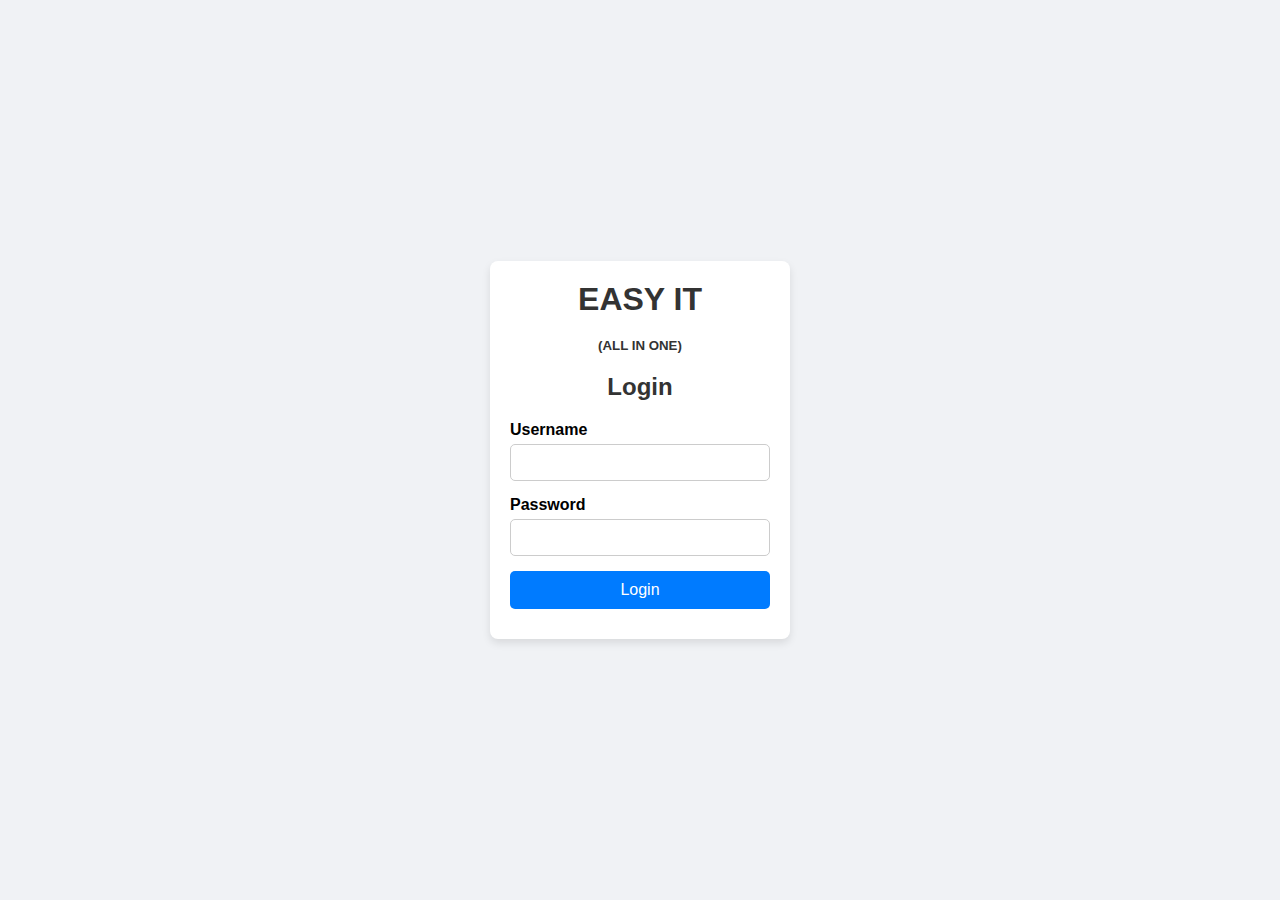
<file: index.html>
<!DOCTYPE html>
<html lang="en">
<head>
    <meta charset="UTF-8">
    <meta name="viewport" content="width=device-width, initial-scale=1.0">
    <title>Login Page</title>
    <link rel="stylesheet" href="login.css">
</head>
<body>
    <div class="container">
        <h1>EASY IT</h1>
        <h5>(ALL IN ONE)</h5>
        <h2>Login</h2>
        <form id="loginForm">
            <div class="input-group">
                <label for="username">Username</label>
                <input type="text" id="username" name="username" required>
            </div>
            <div class="input-group">
                <label for="password">Password</label>
                <input type="password" id="password" name="password" required>
            </div>
            <button type="button" onclick="validateForm()">Login</button>
            <p id="error-message"></p>
        </form>
    </div>
    <script src="login.js"></script>
</body>
</html>
</file>
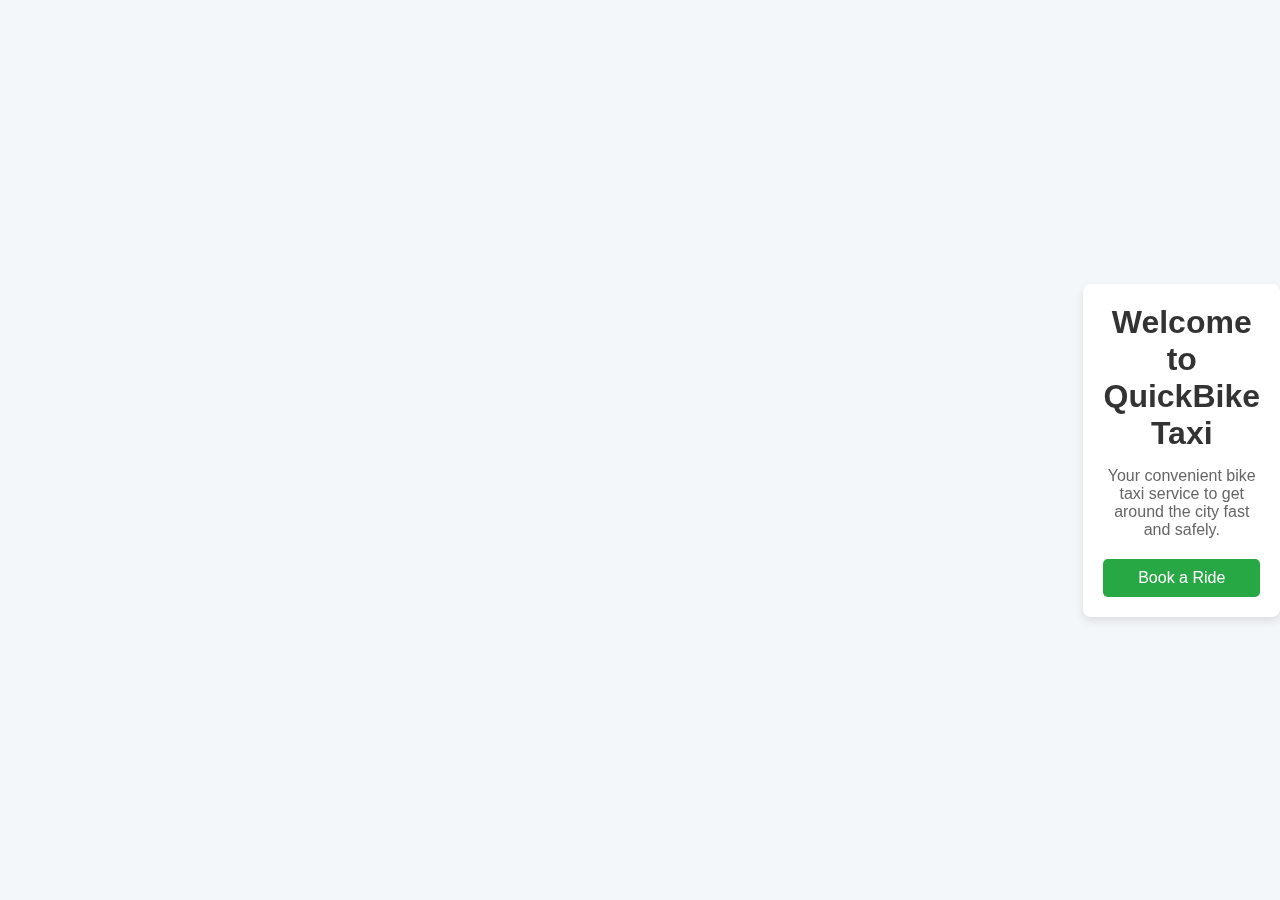
<file: bike/index.html>
<!DOCTYPE html>
<html lang="en">
<head>
    <meta charset="UTF-8">
    <meta name="viewport" content="width=device-width, initial-scale=1.0">
    <title>Bike Taxi Booking</title>
    <link rel="stylesheet" href="bike.css">
</head>
<body>
     <iframe src="https://www.google.com/maps/embed?pb=!1m18!1m12!1m3!1d3890.648711405249!2d80.22115217511994!3d12.801299387498657!2m3!1f0!2f0!3f0!3m2!1i1024!2i768!4f13.1!3m3!1m2!1s0x3a5250847d3353d7%3A0x6a585af1f362dadb!2sHindustan%20Institute%20of%20Technology%20%26%20Science!5e0!3m2!1sen!2sin!4v1730190256645!5m2!1sen!2sin" width="2000" height="750" style="border:0;" allowfullscreen="" loading="lazy" referrerpolicy="no-referrer-when-downgrade"></iframe>


    <div class="container">

        <h1>Welcome to QuickBike Taxi</h1>
        <p>Your convenient bike taxi service to get around the city fast and safely.</p>
        <button onclick="window.location.href='booking.html'">Book a Ride</button>
    </div>
</body>
</html>
</file>
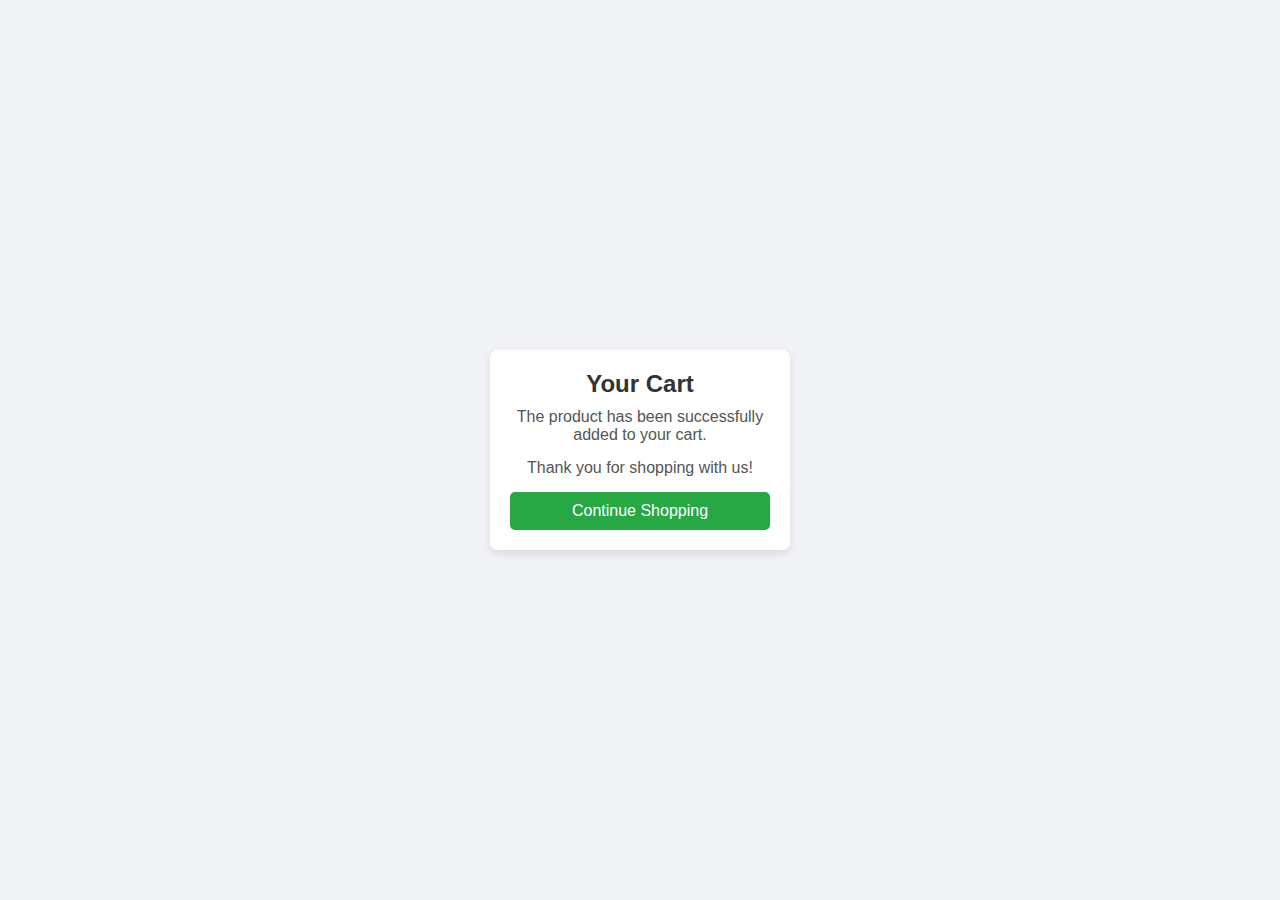
<file: addtocart.html>
<!DOCTYPE html>
<html lang="en">
<head>
    <meta charset="UTF-8">
    <meta name="viewport" content="width=device-width, initial-scale=1.0">
    <title>Cart</title>
    <link rel="stylesheet" href="cart.css">
</head>
<body>
    <div class="container">
        <h2>Your Cart</h2>
        <p>The product has been successfully added to your cart.</p>
        <p>Thank you for shopping with us!</p>
        <button onclick="window.location.href='ecommerce.html'">Continue Shopping</button>
    </div>
</body>
</html>
</file>
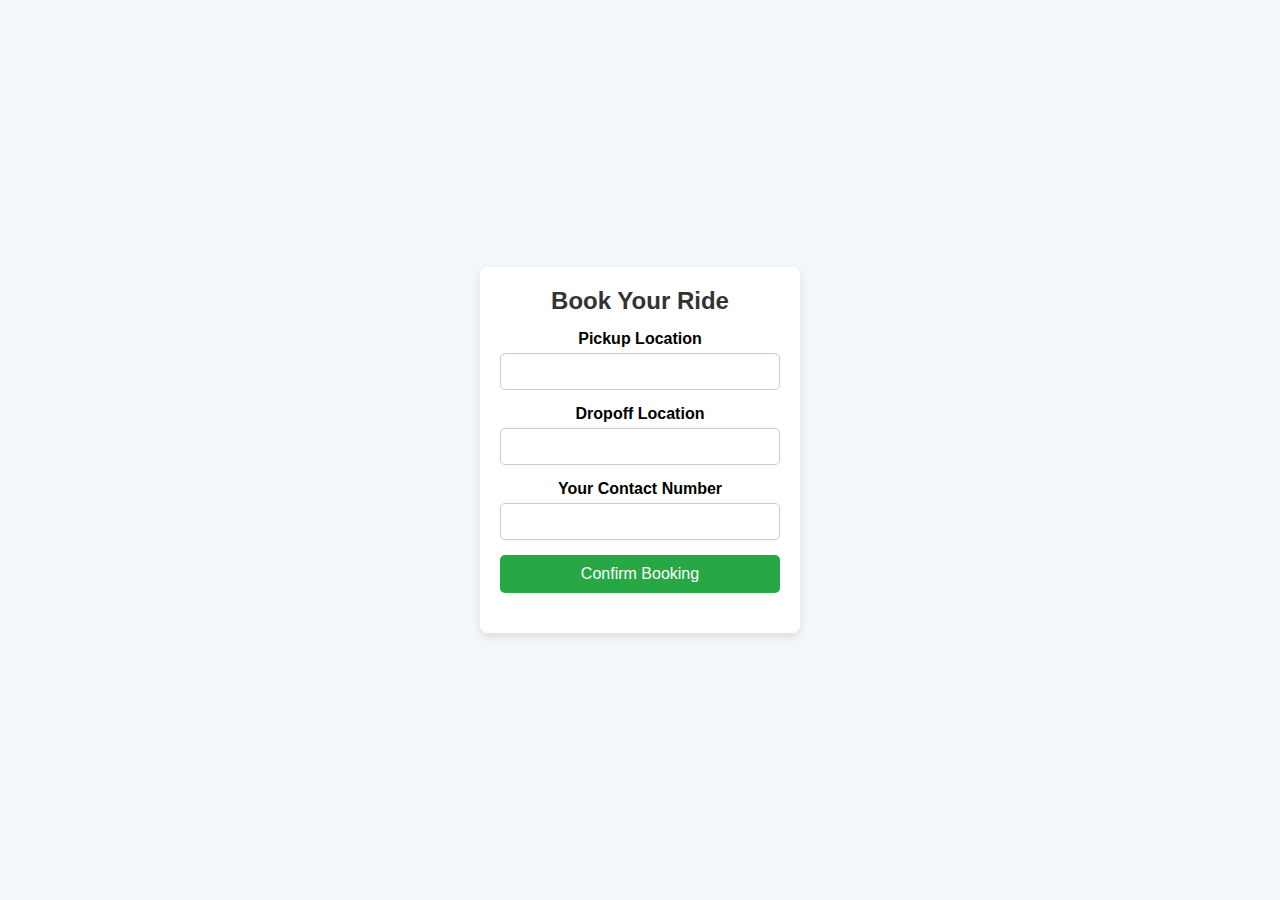
<file: bike/booking.html>
<!DOCTYPE html>
<html lang="en">
<head>
    <meta charset="UTF-8">
    <meta name="viewport" content="width=device-width, initial-scale=1.0">
    <title>Book a Ride</title>
    <link rel="stylesheet" href="bike.css">
</head>
<body>
    <div class="container">
        <h2>Book Your Ride</h2>
        <form id="bookingForm">
            <label for="pickup">Pickup Location</label>
            <input type="text" id="pickup" name="pickup" required>

            <label for="dropoff">Dropoff Location</label>
            <input type="text" id="dropoff" name="dropoff" required>

            <label for="phone">Your Contact Number</label>
            <input type="tel" id="phone" name="phone" required>

            <button type="button" onclick="bookRide()">Confirm Booking</button>
            <p id="error-message"></p>
        </form>
    </div>
    <script src="bike.js"></script>
</body>
</html>
</file>
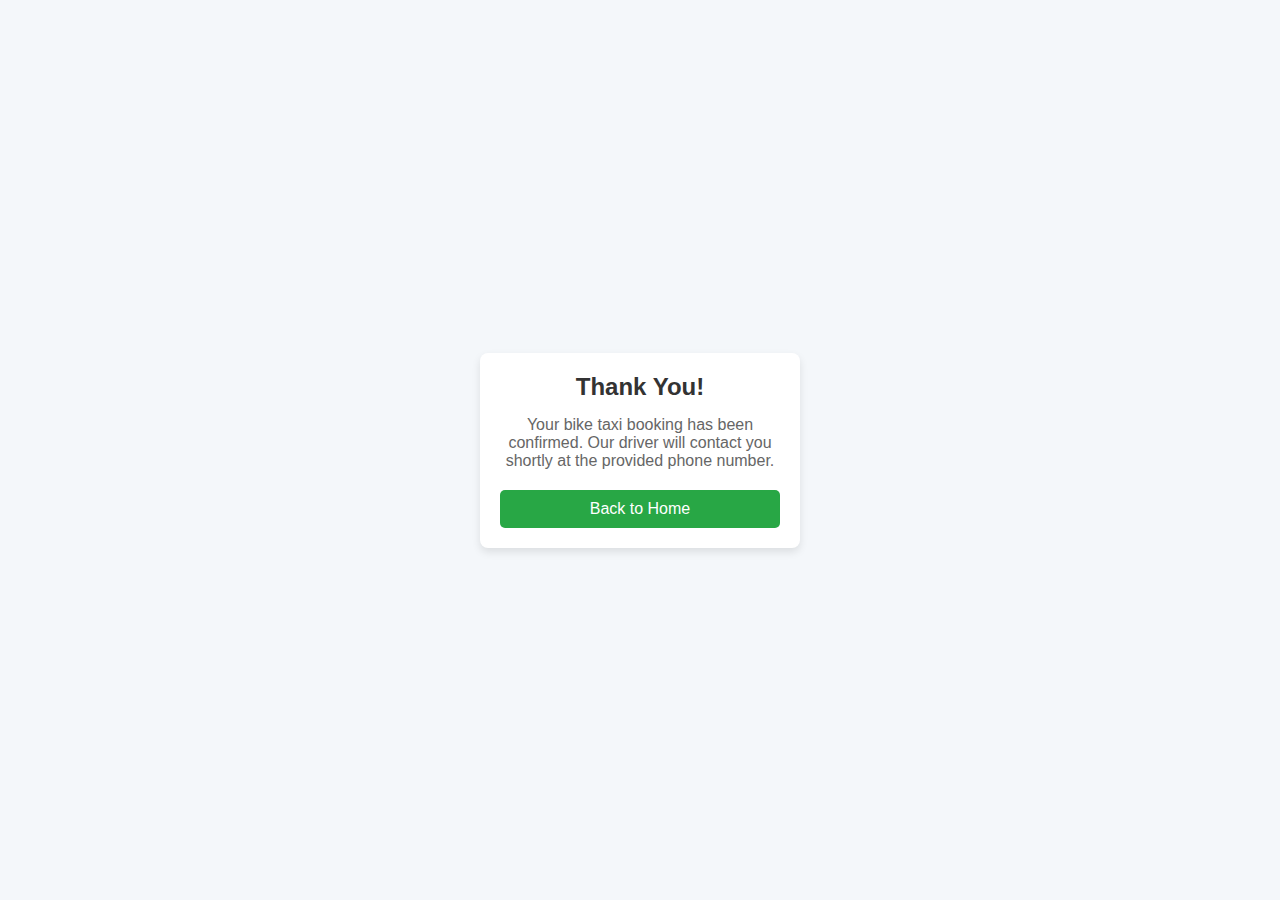
<file: bike/confiramtion.html>
<!DOCTYPE html>
<html lang="en">
<head>
    <meta charset="UTF-8">
    <meta name="viewport" content="width=device-width, initial-scale=1.0">
    <title>Booking Confirmation</title>
    <link rel="stylesheet" href="bike.css">
</head>
<body>
    <div class="container">
        <h2>Thank You!</h2>
        <p>Your bike taxi booking has been confirmed. Our driver will contact you shortly at the provided phone number.</p>
        <button onclick="window.location.href='index.html'">Back to Home</button>
    </div>
</body>
</html>
</file>
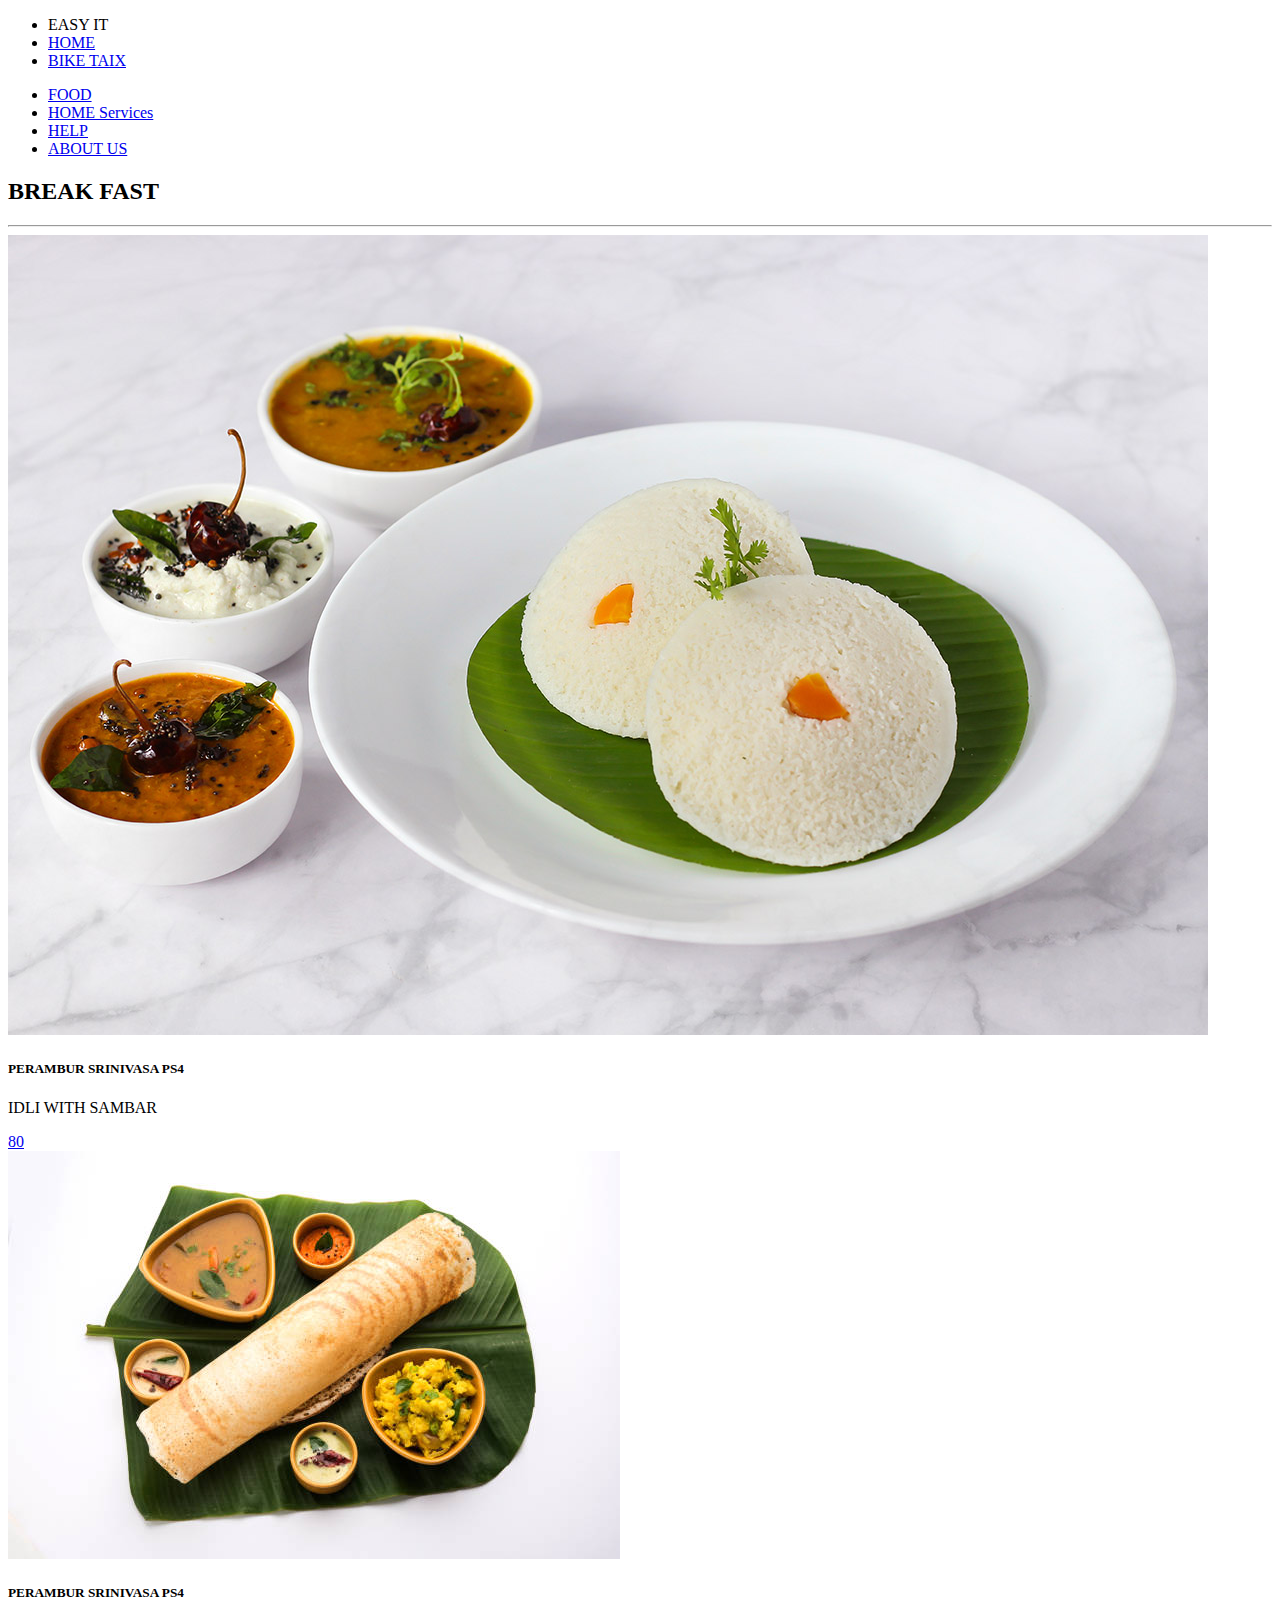
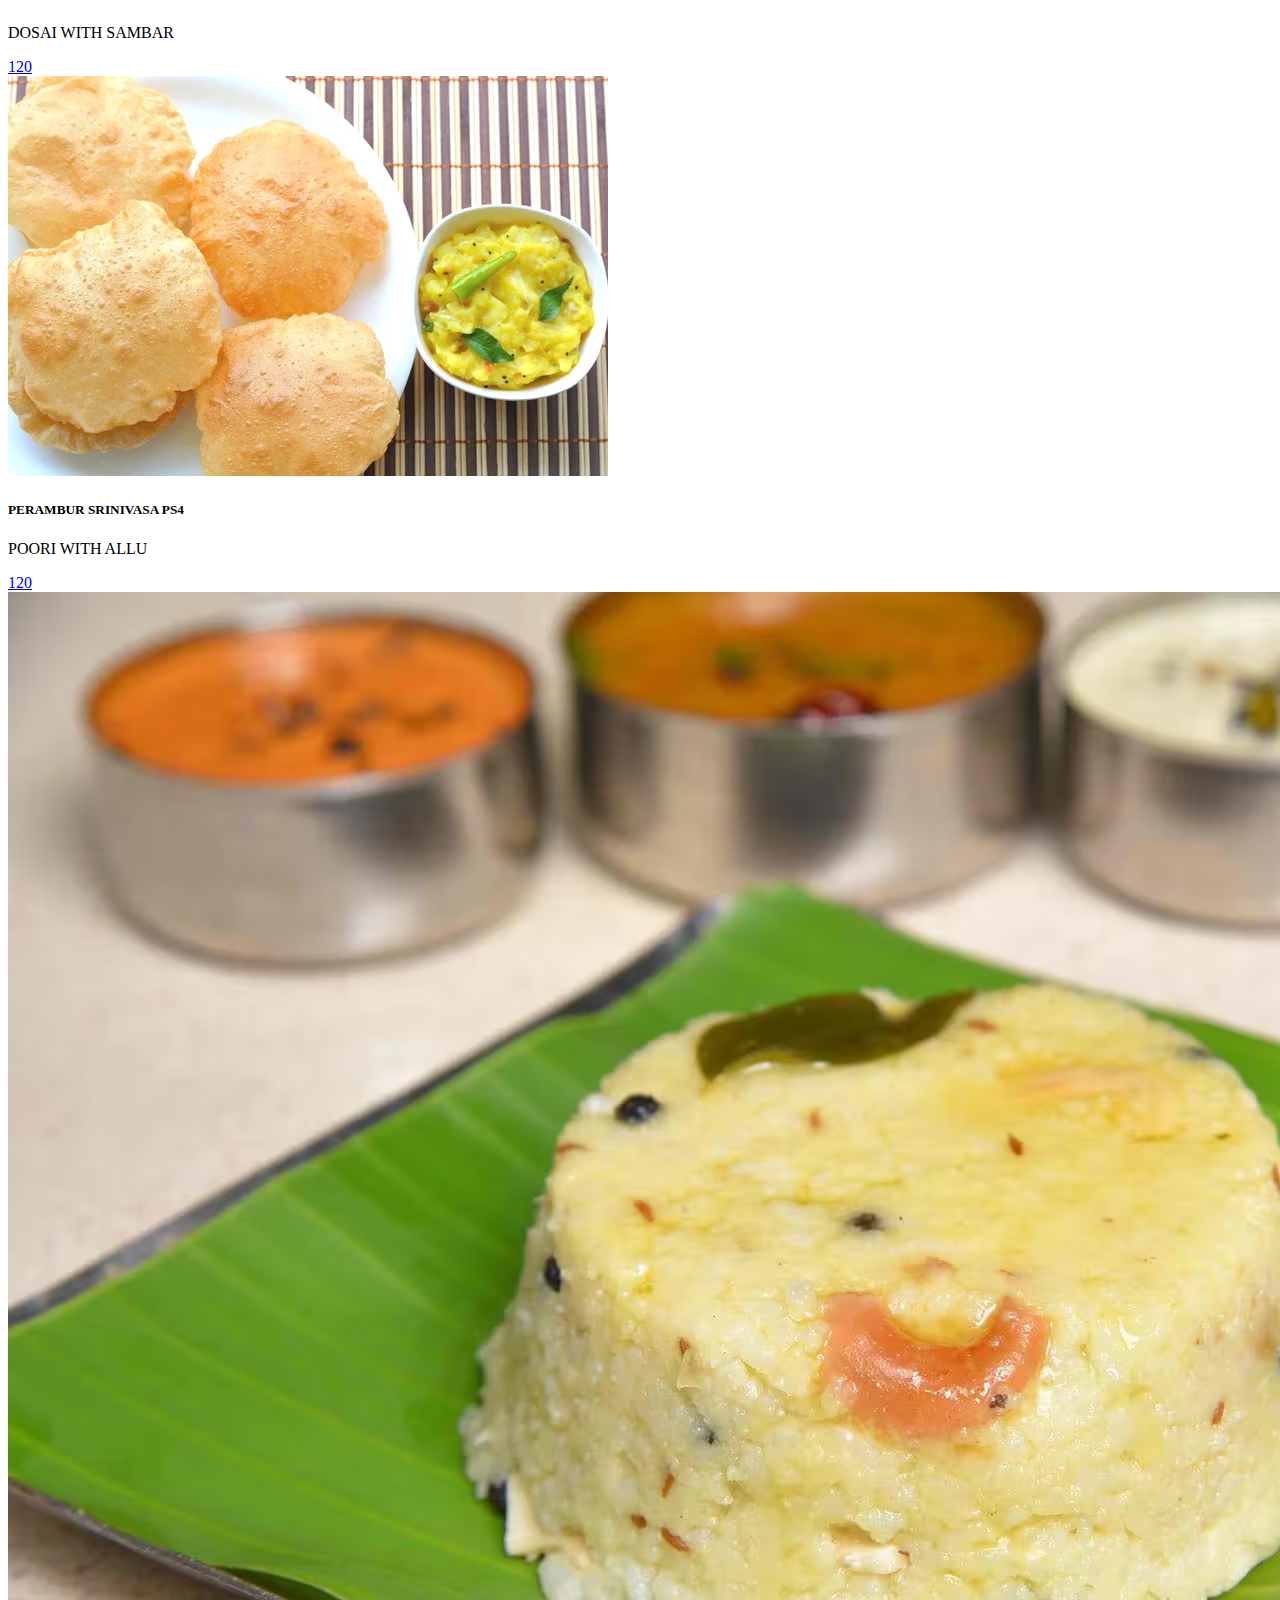
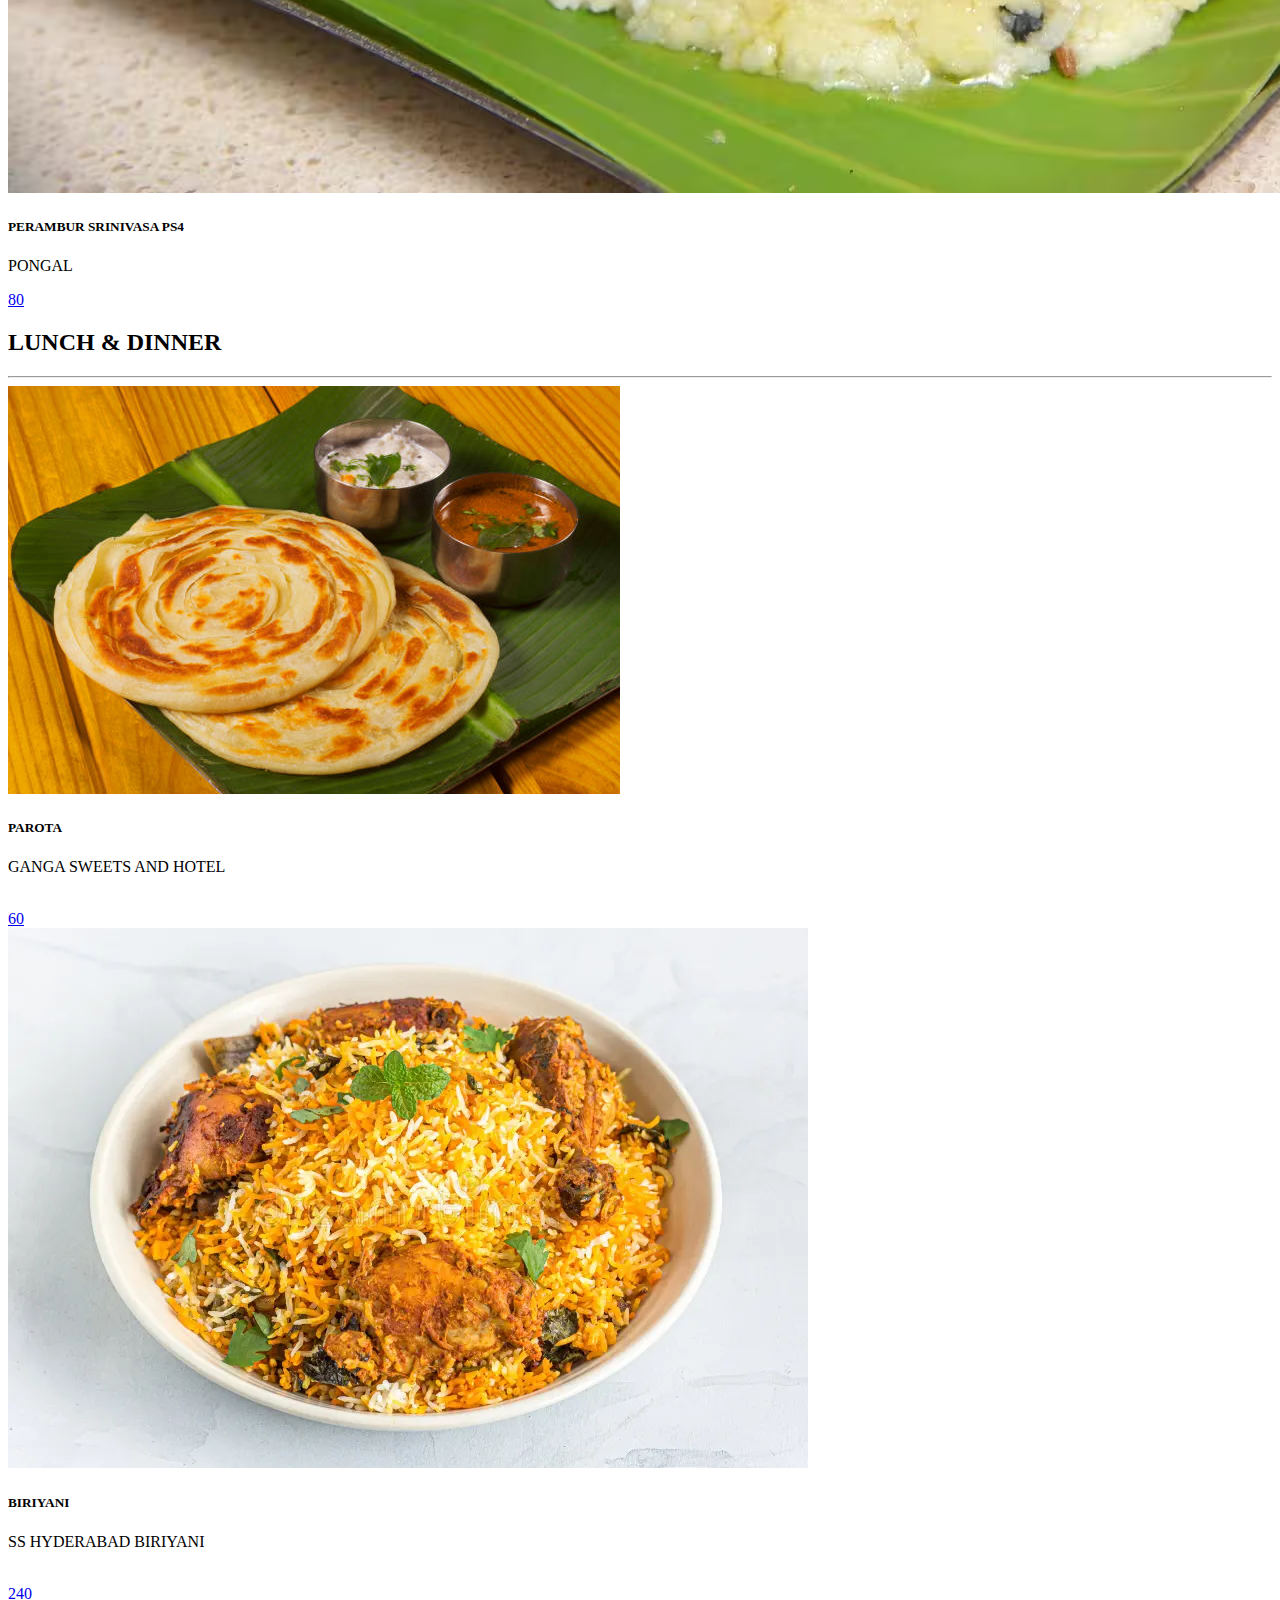
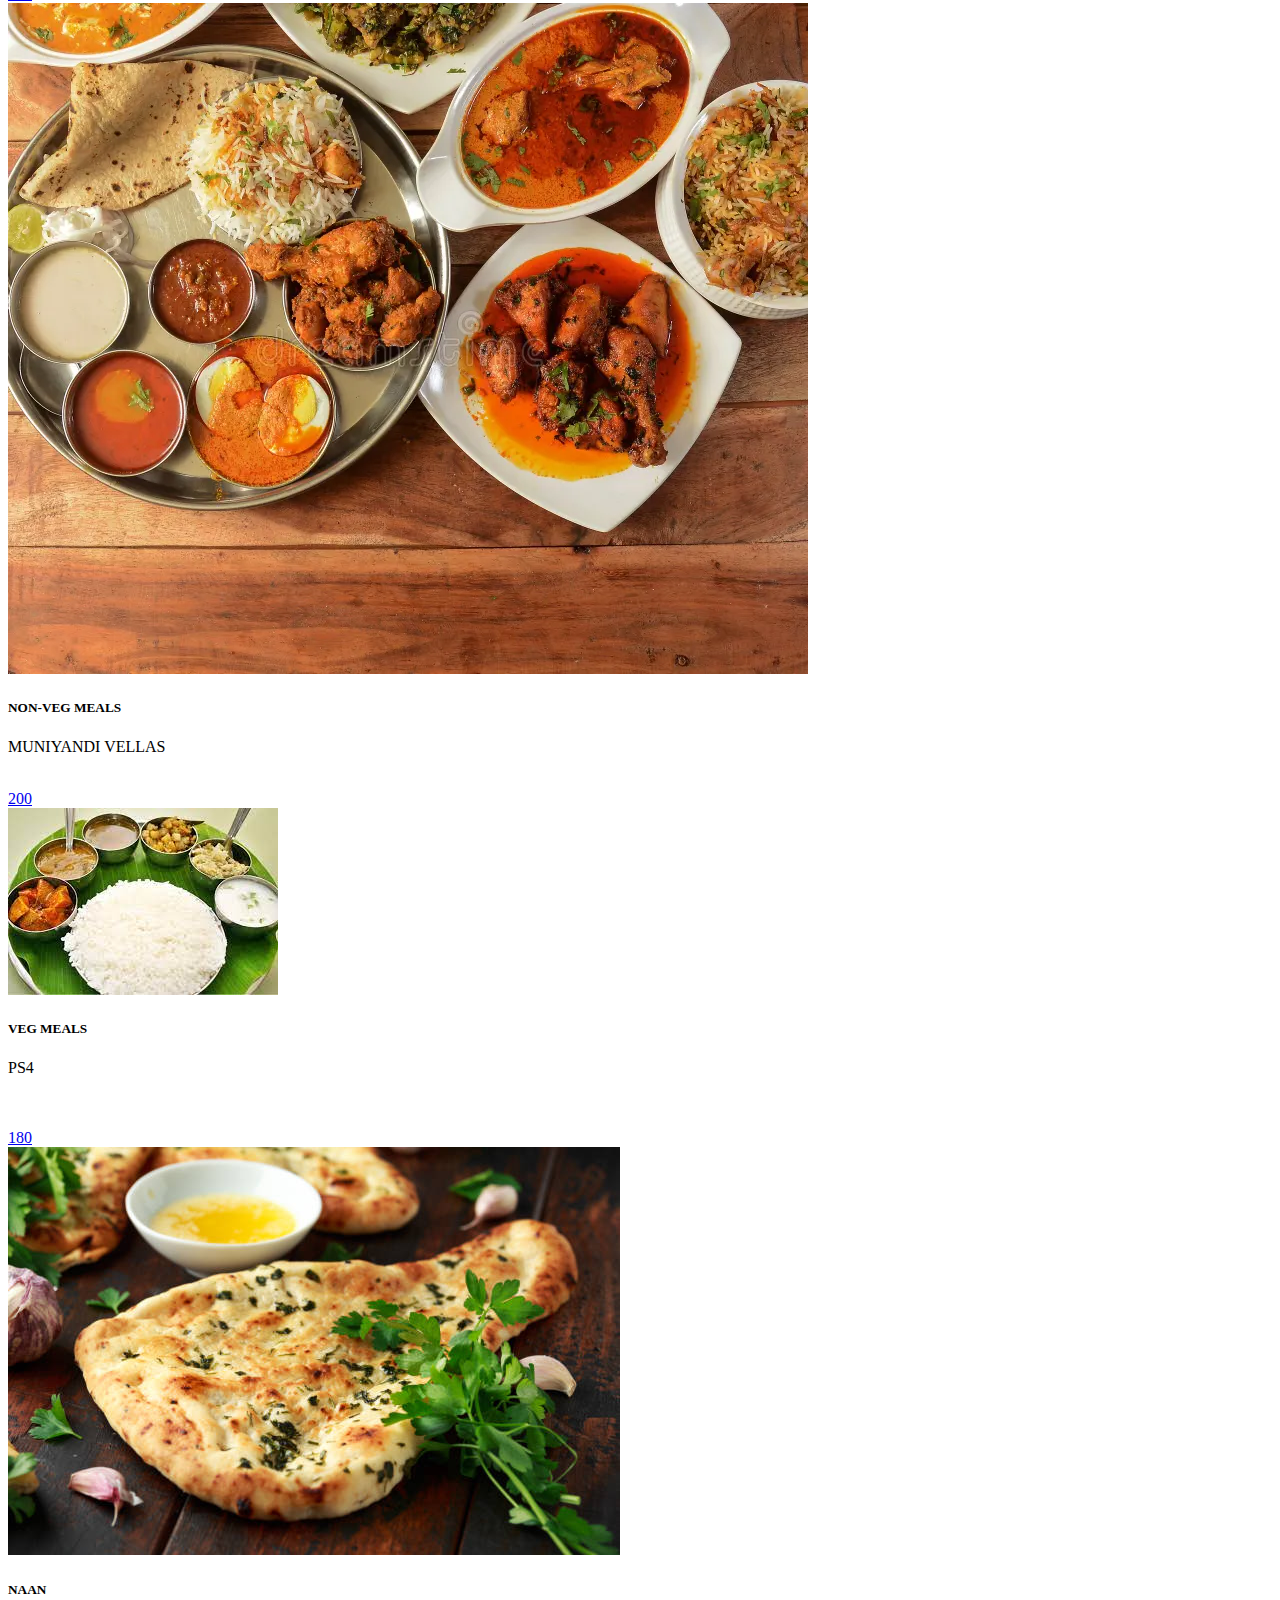
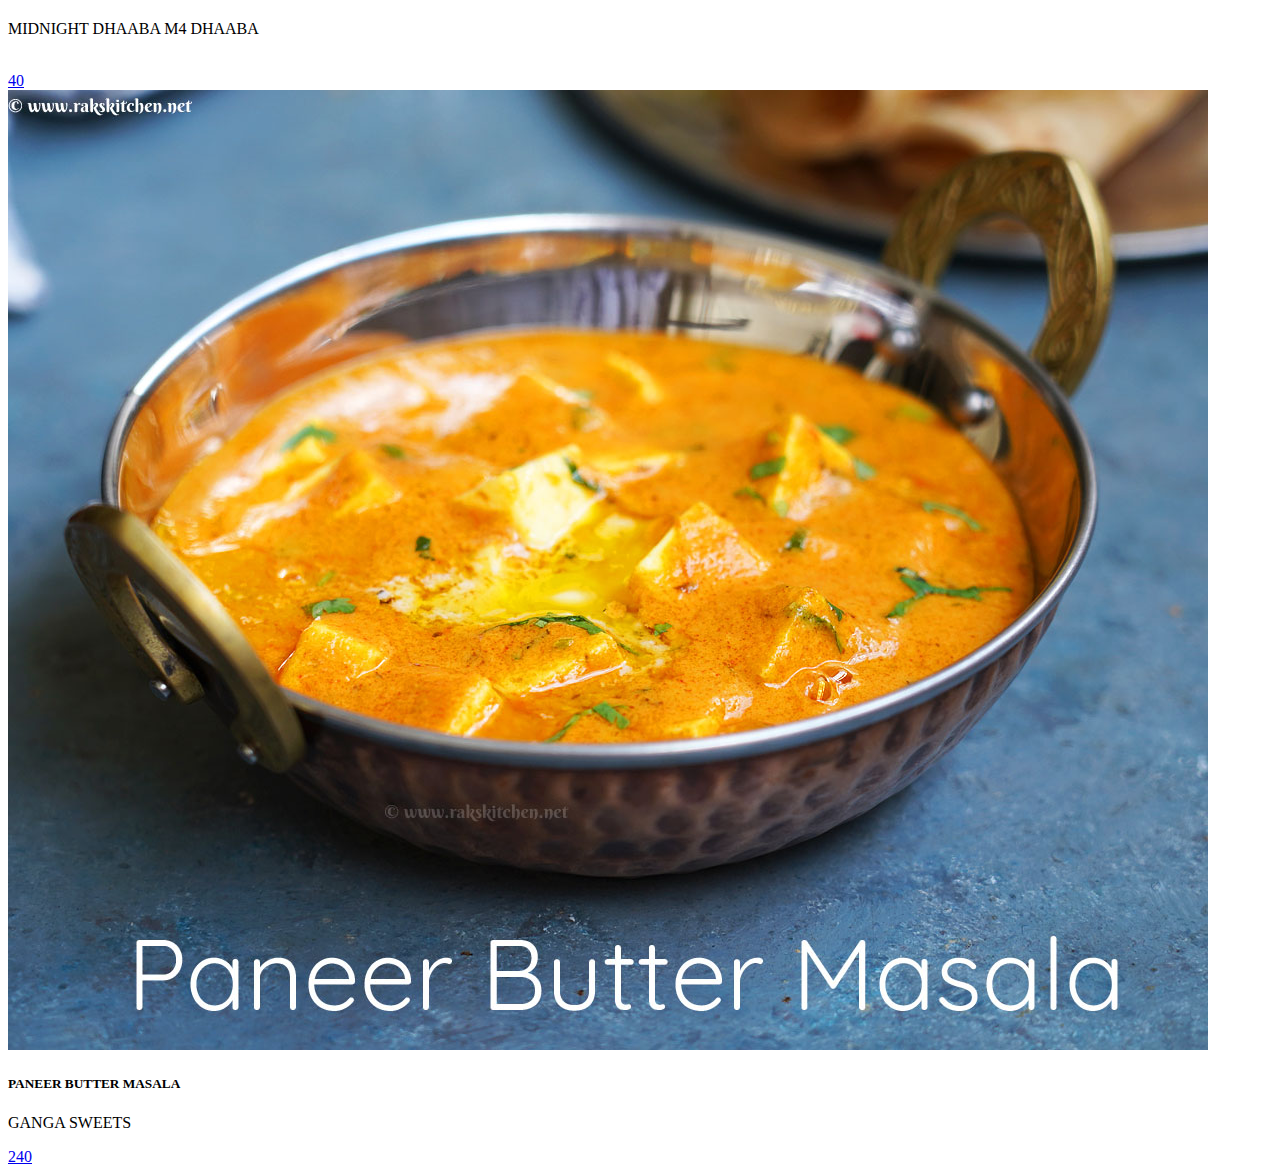
<file: food/food.html>
<!doctype html>
<html class="no-js" lang="en">
  <head>
    <meta charset="utf-8" />
    <meta name="viewport" content="width=device-width, initial-scale=1.0" />
    <title>EASY IT </title>
    <link rel="stylesheet" href="https://dhbhdrzi4tiry.cloudfront.net/cdn/sites/foundation.min.css">
  </head>
  <body>

    <!-- Start Top Bar -->
    <div class="top-bar">
      <div class="top-bar-left">
        <ul class="menu">
          <li class="menu-text">EASY IT </li>
          <li><a href="../ecommerce.html">HOME</a></li>
          <li><a href="../bike/index.html">BIKE TAIX</a></li>
        </ul>
      </div>
      <div class="top-bar-right">
        <ul class="menu">
          <li><a href="#">FOOD</a></li>
          <li><a href="#">HOME Services</a></li>
          <li><a href="#">HELP</a></li>
          <li><a href="#">ABOUT US</a></li>
        </ul>
      </div>
    </div>
    <!-- End Top Bar -->



    <div class="row column text-center">
      <h2>BREAK FAST</h2>
      <hr>
    </div>

    <div class="row small-up-2 large-up-4">
      <div class="column">
        <img class="thumbnail" src="images/gallery-5.jpg">
        <h5>PERAMBUR SRINIVASA PS4</h5>
        <p>IDLI WITH SAMBAR</p>
        <a href="#"onclick="addToCart()" class="button expanded">80</a>
      </div>
      <div class="column">
        <img class="thumbnail" src="images/istockphoto-909906350-612x612.jpg">
        <h5>PERAMBUR SRINIVASA PS4</h5>
        <p>DOSAI WITH SAMBAR</p>
        <a href="#"onclick="addToCart()" class="button expanded">120</a>
      </div>
      <div class="column">
        <img class="thumbnail" src="images/depositphotos_122418942-stock-photo-indian-food-puri-bhaji.jpg">
        <h5>PERAMBUR SRINIVASA PS4</h5>
        <p>POORI WITH ALLU</p>
        <a href="#"onclick="addToCart()" class="button expanded">120</a>
      </div>
      <div class="column">
        <img class="thumbnail" src="images/f7e13a2953a6f874b2001312198dddeb.avif">
        <h5>PERAMBUR SRINIVASA PS4</h5>
        <p>PONGAL</p>
        <a href="#"onclick="addToCart()" class="button expanded">80</a>
      </div>
    </div>

    

    <div class="row column text-center">
      <h2>LUNCH & DINNER</h2>
      <hr>
    </div>

    <div class="row small-up-2 medium-up-3 large-up-6">
      <div class="column">
        <img class="thumbnail" src="images/[AROTA.jpg">
        <h5>PAROTA</h5>
        <p>GANGA SWEETS AND HOTEL</p><BR>
        <a href="#" onclick="addToCart()"class="button small expanded hollow">60</a>
      </div>
      <div class="column">
        <img class="thumbnail" src="images/BIRIYANI.webp">
        <h5>BIRIYANI</h5>
        <p>SS HYDERABAD BIRIYANI</p><BR>
        <a href="#" onclick="addToCart()"class="button small expanded hollow">240</a>
      </div>
      <div class="column">
        <img class="thumbnail" src="images/NONVEG.webp">
        <h5>NON-VEG MEALS</h5>
        <p>MUNIYANDI VELLAS </p><BR>
        <a href="#"onclick="addToCart()" class="button small expanded hollow">200</a>
      </div>
      <div class="column">
        <img class="thumbnail" src="images/images.jpeg">
        <h5>VEG MEALS</h5>
        <p>PS4</p><BR><BR>
        <a href="#"onclick="addToCart()" class="button small expanded hollow">180</a>
      </div>
      <div class="column">
        <img class="thumbnail" src="images/NAAN.jpg">
        <h5>NAAN </h5>
        <p>MIDNIGHT DHAABA M4 DHAABA</p><BR>
        <a href="#" onclick="addToCart()"class="button small expanded hollow">40</a>
      </div>
      <div class="column">
        <img class="thumbnail" src="images/paneer-butter-masala-recipe.jpg">
        <h5>PANEER BUTTER MASALA</h5>
        <p>GANGA SWEETS </p>
        <a href="#" onclick="addToCart()" class="button small expanded hollow">240</a>
      </div>
    </div>
    <script src="https://code.jquery.com/jquery-2.1.4.min.js"></script>
    <script src="https://dhbhdrzi4tiry.cloudfront.net/cdn/sites/foundation.js"></script>
    <script>
      $(document).foundation();
    </script>
    <script src="login.js"></script>
  </body>
</html>
</file>
<file: login.css>
* {
    margin: 0;
    padding: 0;
    box-sizing: border-box;
    font-family: Arial, sans-serif;
}

body {
    display: flex;
    align-items: center;
    justify-content: center;
    min-height: 100vh;
    background-color: #f0f2f5;
}

.container {
    width: 300px;
    padding: 20px;
    background-color: #fff;
    border-radius: 8px;
    box-shadow: 0 4px 8px rgba(0, 0, 0, 0.1);
    text-align: center;
}

h2 {
    margin-bottom: 20px;
    color: #333;
}
h1 {
    margin-bottom: 20px;
    color: #333;
}
h5 {
    margin-bottom: 20px;
    color: #333;
}

.input-group {
    margin-bottom: 15px;
    text-align: left;
}

label {
    display: block;
    margin-bottom: 5px;
    font-weight: bold;
}

input[type="text"],
input[type="password"] {
    width: 100%;
    padding: 10px;
    border: 1px solid #ccc;
    border-radius: 5px;
}

button {
    width: 100%;
    padding: 10px;
    background-color: #007bff;
    border: none;
    border-radius: 5px;
    color: #fff;
    font-size: 16px;
    cursor: pointer;
}

button:hover {
    background-color: #0056b3;
}

#error-message {
    color: red;
    font-size: 14px;
    margin-top: 10px;
}
</file>
<file: bike/bike.css>
* {
    margin: 0;
    padding: 0;
    box-sizing: border-box;
    font-family: Arial, sans-serif;
}

body {
    display: flex;
    align-items: center;
    justify-content: center;
    min-height: 100vh;
    background-color: #f4f7fa;
}

.container {
    width: 320px;
    padding: 20px;
    background-color: #fff;
    border-radius: 8px;
    box-shadow: 0 4px 8px rgba(0, 0, 0, 0.1);
    text-align: center;
}

h1, h2 {
    color: #333;
    margin-bottom: 15px;
}

p {
    margin-bottom: 20px;
    color: #666;
}

label {
    display: block;
    margin-bottom: 5px;
    font-weight: bold;
}

input[type="text"], input[type="tel"] {
    width: 100%;
    padding: 10px;
    margin-bottom: 15px;
    border: 1px solid #ccc;
    border-radius: 5px;
}

button {
    width: 100%;
    padding: 10px;
    background-color: #28a745;
    border: none;
    border-radius: 5px;
    color: #fff;
    font-size: 16px;
    cursor: pointer;
}

button:hover {
    background-color: #218838;
}

#error-message {
    color: red;
    font-size: 14px;
    margin-top: 10px;
}
</file>
<file: cart.css>
* {
    margin: 0;
    padding: 0;
    box-sizing: border-box;
    font-family: Arial, sans-serif;
}

body {
    display: flex;
    align-items: center;
    justify-content: center;
    min-height: 100vh;
    background-color: #f0f2f5;
}

.container {
    width: 300px;
    padding: 20px;
    background-color: #fff;
    border-radius: 8px;
    box-shadow: 0 4px 8px rgba(0, 0, 0, 0.1);
    text-align: center;
}

h2 {
    margin-bottom: 10px;
    color: #333;
}

p {
    margin-bottom: 15px;
    color: #555;
}

button {
    width: 100%;
    padding: 10px;
    background-color: #28a745;
    border: none;
    border-radius: 5px;
    color: #fff;
    font-size: 16px;
    cursor: pointer;
}

button:hover {
    background-color: #218838;
}
</file>
